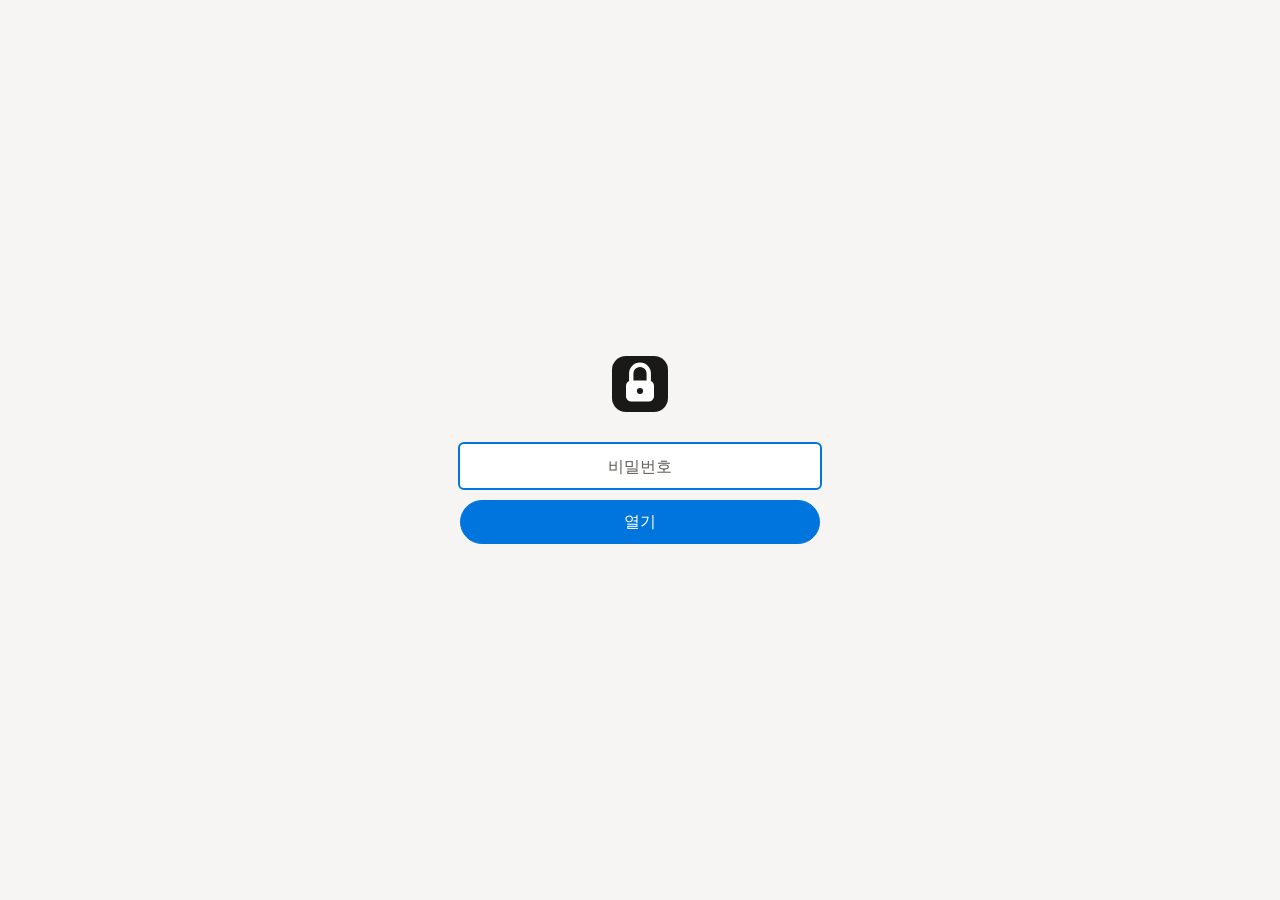
<file: index.html>
<!doctype html><html lang="ko"><head><meta charset="utf-8"><meta name="viewport" content="width=device-width,initial-scale=1"><meta name="referrer" content="same-origin"><title>M</title><link rel="icon" type="image/svg+xml" href="favicon.svg"><style>
*{box-sizing:border-box}[hidden]{display:none!important}body{margin:0;background:#f6f5f4;color:rgba(0,0,0,.95);font:16px/1.5 'Inter','NotionInter',-apple-system,BlinkMacSystemFont,system-ui,'Apple SD Gothic Neo','Pretendard','Noto Sans KR','Segoe UI',Helvetica,Arial,sans-serif;font-feature-settings:'lnum','locl';word-break:keep-all;-webkit-font-smoothing:antialiased}#lockPanel{min-height:100dvh;display:flex;align-items:center;justify-content:center;padding:80px 24px 48px;text-align:center}.lock{width:min(100%,360px)}.mark{display:block;width:56px;height:56px;margin:0 auto 32px}h2{font-family:'Inter','NotionInter',-apple-system,BlinkMacSystemFont,system-ui,'Apple SD Gothic Neo','Pretendard','Noto Sans KR','Segoe UI',Helvetica,Arial,sans-serif;font-weight:600}h2{font-size:22px;line-height:1.27;letter-spacing:-.25px;margin:0 0 8px}p{margin:0;color:#615d59}.sr{position:absolute;width:1px;height:1px;overflow:hidden;clip-path:inset(50%);white-space:nowrap}label{display:block;font-size:14px;color:#615d59;margin-top:24px;text-align:left}input{display:block;width:100%;height:44px;padding:0 12px;margin:8px 0 16px;font:inherit;color:inherit;border:1px solid #dddddd;border-radius:4px;background:#fff}#password{margin:0 0 12px;text-align:center}#password::placeholder{color:#615d59}input:focus{outline:2px solid #0075de;outline-offset:0;border-color:transparent}button{min-height:44px;padding:0 20px;font:inherit;font-weight:500;border:1px solid #dddddd;background:#fff;color:rgba(0,0,0,.95);border-radius:8px;cursor:pointer;transition:background-color .15s ease,transform .1s ease}button:hover{background:#fbfaf9}button:active:not(:disabled){transform:scale(.95)}button:focus-visible{outline:2px solid #0075de;outline-offset:2px}button.primary{background:#0075de;border-color:#0075de;color:#fff;border-radius:999px}button.primary:hover{background:#005bab;border-color:#005bab}button:disabled{opacity:.45;cursor:wait}.wide{width:100%}.small{font-size:14px}.row{display:flex;justify-content:flex-end;gap:8px}#viewer{display:block;border:0;width:100%;height:100dvh;min-height:0}dialog{width:min(92vw,480px);padding:24px;border:0;border-radius:16px;box-shadow:0 0 0 1px rgba(0,0,0,.04),0 3px 6px rgba(0,0,0,.02),0 9px 24px rgba(0,0,0,.04),0 23px 52px rgba(0,0,0,.05)}dialog::backdrop{background:rgba(15,15,15,.3)}#unlockStatus{min-height:20px;color:#c4321f;margin-top:12px;font-size:14px}@media(max-width:419px){#lockPanel{padding:48px 20px 32px}}@media(max-width:640px){#viewer{height:100svh}}
</style></head><body><section id="lockPanel"><div class="lock"><svg class="mark" viewBox="0 0 64 64" aria-hidden="true"><rect width="64" height="64" rx="16" fill="#191918"/><path d="M22 28v-8a10 10 0 0 1 20 0v8" fill="none" stroke="#fff" stroke-width="5" stroke-linecap="round"/><rect x="16" y="28" width="32" height="24" rx="6" fill="#fff"/><circle cx="32" cy="40" r="3.5" fill="#191918"/></svg><form id="unlockForm" aria-label="개인정보 잠금 해제"><label for="password" class="sr">비밀번호</label><input id="password" type="password" placeholder="비밀번호" autocomplete="current-password" autofocus required><button id="unlock" class="primary wide">열기</button><div id="unlockStatus" role="status" aria-live="polite"></div></form></div></section><section id="workspace" hidden><iframe id="viewer" title="개인정보 관리 화면"></iframe></section><dialog id="githubAuth"><form method="dialog"><h2>GitHub 저장 연결</h2><p class="small">저장할 때 <b id="repoName"></b> 저장소의 Contents 읽기·쓰기 권한이 있는 토큰이 필요합니다. 입력한 토큰은 비밀번호로 암호화해 파일에 보관합니다. 비밀번호를 아는 사람은 저장소를 수정할 수 있습니다.</p><label for="githubToken">GitHub 토큰</label><input id="githubToken" type="password" autocomplete="off"><div class="row"><button value="cancel">취소</button><button value="connect" class="primary">연결</button></div></form></dialog><script>function bytes64(bytes){let s='';for(let i=0;i<bytes.length;i+=32768)s+=String.fromCharCode(...bytes.subarray(i,i+32768));return btoa(s)}
function unbase64(s){return Uint8Array.from(atob(s),c=>c.charCodeAt(0))}
async function passwordKey(password,salt,iterations=600000){const material=await crypto.subtle.importKey('raw',new TextEncoder().encode(password),'PBKDF2',false,['deriveKey']);return crypto.subtle.deriveKey({name:'PBKDF2',hash:'SHA-256',salt:unbase64(salt),iterations},material,{name:'AES-GCM',length:256},false,['encrypt','decrypt'])}
async function encryptHTML(html,key,salt){const iv=crypto.getRandomValues(new Uint8Array(12));const data=await crypto.subtle.encrypt({name:'AES-GCM',iv},key,new TextEncoder().encode(html));return {version:1,kdf:'PBKDF2-SHA256',iterations:600000,salt,iv:bytes64(iv),data:bytes64(new Uint8Array(data))}}
async function encryptToken(token,key){const iv=crypto.getRandomValues(new Uint8Array(12));const data=await crypto.subtle.encrypt({name:'AES-GCM',iv},key,new TextEncoder().encode(token));return {iv:bytes64(iv),data:bytes64(new Uint8Array(data))}}
async function decryptToken(value,key){const data=await crypto.subtle.decrypt({name:'AES-GCM',iv:unbase64(value.iv)},key,unbase64(value.data));return new TextDecoder().decode(data)}
async function decryptHTML(payload,key){if(payload.version!==1||payload.kdf!=='PBKDF2-SHA256'||payload.iterations!==600000)throw Error('지원하지 않는 파일 형식입니다.');const data=await crypto.subtle.decrypt({name:'AES-GCM',iv:unbase64(payload.iv)},key,unbase64(payload.data));return new TextDecoder().decode(data)}

(()=>{
 const REPO='dbsdlgur/03_assets',BRANCH='master',DATA_PATH='data.enc.json',SRC_DIR='src/';
 const $=id=>document.getElementById(id),frame=$('viewer'),BASE='https://api.github.com/repos/'+REPO+'/contents/';
 let payload=null,key=null,token='',dirty=false,busy=false,revision=0,rendering=false,notice='',noticeError=false,overwrite=false;
 const CONFLICT='다른 곳에서 수정된 내용이 있습니다. 저장을 한 번 더 누르면 지금 화면 값으로 덮어씁니다.';
 $('repoName').textContent=REPO;
 const doc=()=>frame.contentDocument;
 function show(text,error=false){notice=text;noticeError=error;const el=doc()?.getElementById('saveStatus');if(el){const result=error?'error':text.startsWith('저장 완료')?'success':'';el.dataset.result=result;el.textContent=result==='error'?'실패':result==='success'?'성공':'';el.title=text;el.setAttribute('aria-label',result==='error'?'저장 실패: '+text:result==='success'?text:'');el.hidden=!result}}
 function changed(){if(rendering)return;dirty=true;revision++;if(!busy)show('')}
 function inner(){const api=frame.contentWindow?.vaultApi;if(!api)throw Error('화면을 불러오는 중입니다. 잠시 후 다시 시도하세요.');return api}
 function saveBusy(value){const button=doc()?.getElementById('saveBtn');if(button){button.disabled=value;button.textContent=value?'저장 중…':'저장'}}
 function bindViewer(){doc().getElementById('saveBtn')?.addEventListener('click',()=>save());saveBusy(busy);show(notice,noticeError)}
 function view(html,state){frame.onload=()=>{rendering=true;try{inner().load(state)}finally{rendering=false}dirty=false;revision++;bindViewer()};frame.srcdoc=html;$('lockPanel').hidden=true;$('workspace').hidden=false}
 function askToken(){const dialog=$('githubAuth');$('githubToken').value='';dialog.showModal();return new Promise(resolve=>dialog.addEventListener('close',()=>{const value=$('githubToken').value.trim();$('githubToken').value='';resolve(dialog.returnValue==='connect'&&value?value:'')},{once:true}))}
 async function credentials(){if(token)return;const value=await askToken();if(!value)throw Error('GitHub 연결을 취소했습니다.');token=value}
 async function request(path,options={}){const r=await fetch(BASE+path+(options.method?'':'?ref='+BRANCH+'&t='+Date.now()),{...options,headers:{Accept:'application/vnd.github+json','X-GitHub-Api-Version':'2022-11-28',...(token?{Authorization:'Bearer '+token}:{}),...options.headers},cache:'no-store',credentials:'omit'});if(!r.ok){if(r.status===401){token='';throw Error('GitHub 토큰을 다시 입력해 주세요.')}if(r.status===409||r.status===422){overwrite=true;throw Error(CONFLICT)}throw Error(r.status===403?'저장소의 Contents 쓰기 권한과 GitHub 요청 한도를 확인하세요.':'GitHub 요청 실패 ('+r.status+')')}return r}
 async function latestData(){const meta=await(await request(DATA_PATH)).json();if(meta.encoding!=='base64'||!meta.content)throw Error('데이터 파일을 읽지 못했습니다.');return {sha:meta.sha,payload:JSON.parse(new TextDecoder().decode(unbase64(meta.content.replace(/\s/g,''))))}}
 async function readSource(name){return(await request(SRC_DIR+name,{headers:{Accept:'application/vnd.github.raw+json'}})).text()}
 // 화면은 src/template.html에 link·script로 연결된 css·js를 그 자리에 끼워 한 HTML로 만든다. Pages가 아니라 API로 읽어 push 즉시 반영된다. template.html은 데이터와 동시에, css·js는 토큰을 푼 뒤 받는다.
 async function readTemplate(page){const names=[...new Set([...page.matchAll(/(?:href|src)="([\w.-]+\.(?:css|js))"/g)].map(m=>m[1]))],files=Object.fromEntries(await Promise.all(names.map(async n=>[n,await readSource(n)])));return page.replace(/<link rel="stylesheet" href="([\w.-]+\.css)">/g,(_,n)=>'<style>'+files[n]+'</style>').replace(/<script((?: [\w-]+="[^"]*")*) src="([\w.-]+\.js)"><\/script>/g,(_,attrs,n)=>'<script'+attrs+'>'+files[n]+'<\/script>')}
 function parseState(text){const state=JSON.parse(text);if(!state||state.schema!==1)throw Error('지원하지 않는 데이터 형식입니다.');return state}
 async function run(fn){if(busy)return;busy=true;saveBusy(true);try{await fn()}catch(e){show(e.message,true)}finally{busy=false;saveBusy(false)}}
 async function save(){return run(async()=>{if(!key)throw Error('비밀번호로 잠금을 먼저 해제하세요.');await credentials();show('GitHub 최신 데이터 확인 중…');const current=await latestData();if(!overwrite&&JSON.stringify(current.payload)!==JSON.stringify(payload)){overwrite=true;throw Error(CONFLICT)}const snapshot={...inner().serialize(),schema:1,updatedAt:new Date().toISOString()},atRevision=revision;show('변경값을 암호화해 저장 중…');const next=await encryptHTML(JSON.stringify(snapshot),key,payload.salt);next.githubToken=await encryptToken(token,key);await(await request(DATA_PATH,{method:'PUT',headers:{'Content-Type':'application/json'},body:JSON.stringify({message:'Update encrypted vault data',branch:BRANCH,sha:current.sha,content:bytes64(new TextEncoder().encode(JSON.stringify(next)))})})).json();payload=next;overwrite=false;dirty=revision!==atRevision;frame.contentWindow?.vaultApi?.saved?.(snapshot.updatedAt);show(dirty?'저장 완료 · 저장 중 입력한 값은 한 번 더 저장하세요.':'저장 완료 · 다른 기기에서도 최신 값으로 열립니다.')})}
 $('unlockForm').onsubmit=async e=>{e.preventDefault();const button=$('unlock');button.disabled=true;$('unlockStatus').textContent='최신 데이터를 불러오고 있습니다…';try{const pageRequest=readSource('template.html');pageRequest.catch(()=>{});const current=await latestData();const candidate=await passwordKey($('password').value,current.payload.salt,current.payload.iterations);const state=parseState(await decryptHTML(current.payload,candidate));const savedToken=current.payload.githubToken?await decryptToken(current.payload.githubToken,candidate):'';token=savedToken;$('unlockStatus').textContent='화면을 불러오고 있습니다…';const page=await pageRequest,html=await readTemplate(page).catch(e=>{if(!savedToken||token)throw e;return readTemplate(page)});payload=current.payload;key=candidate;$('password').value='';view(html,state);show('')}catch(error){key=null;$('password').value='';$('unlockStatus').textContent=error.name==='OperationError'?'비밀번호가 맞지 않거나 파일이 손상되었습니다.':(error.message||'데이터를 불러오지 못했습니다.')}finally{button.disabled=false}};
 window.vaultHost={save,changed};window.addEventListener('beforeunload',e=>{if(dirty){e.preventDefault();e.returnValue=''}});
})();
</script></body></html>
</file>
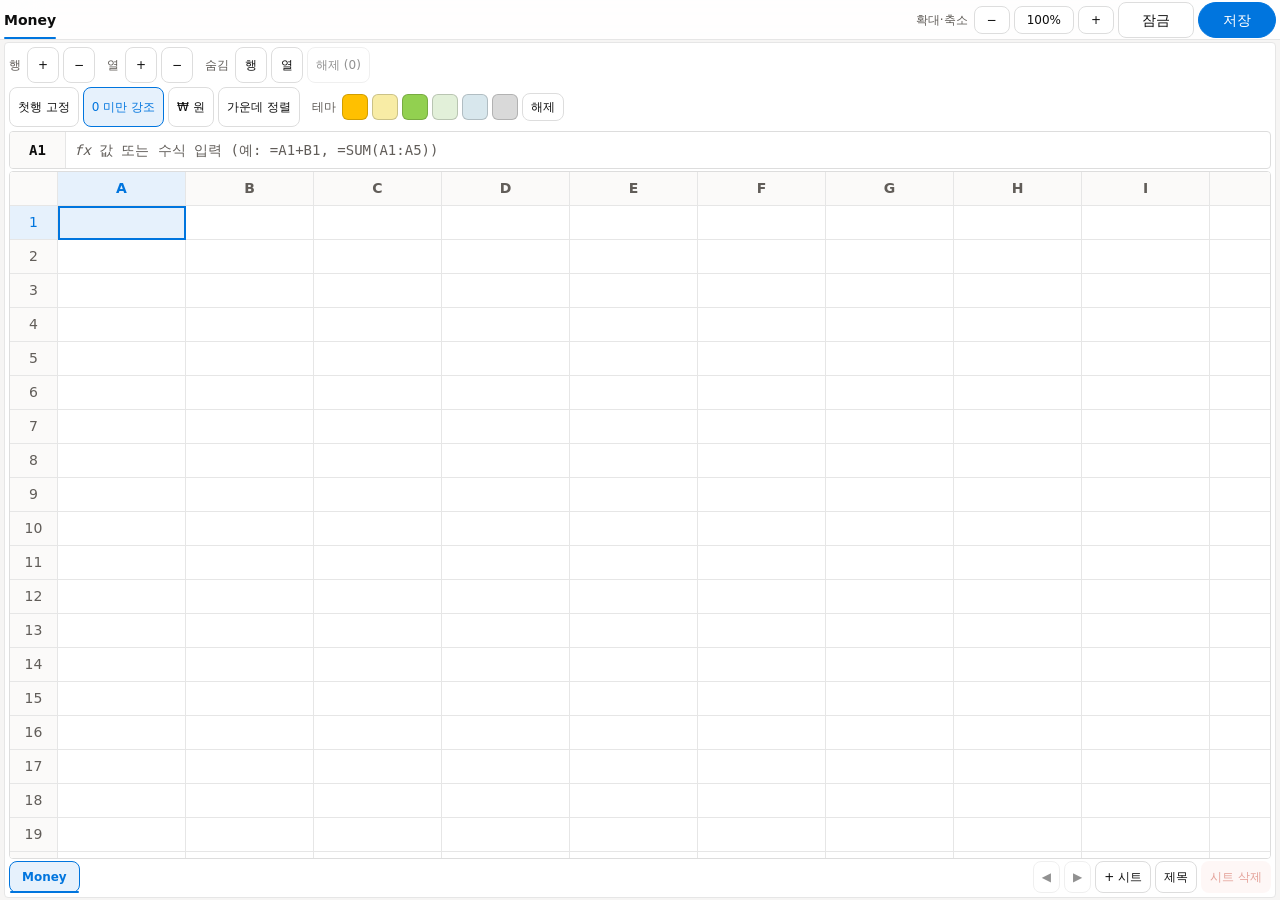
<file: src/template.html>
<!doctype html>
<html lang="ko">
<head>
<meta charset="utf-8">
<meta name="viewport" content="width=device-width,initial-scale=1">
<meta name="format-detection" content="telephone=no,email=no,address=no,date=no">
<title>M</title>
<link rel="stylesheet" href="template.css">
</head>
<body>
<main class="sheet-main">
 <header class="app-header">
  <div class="top">
   <div class="tab-bar">
    <div role="tablist" aria-label="메뉴">
     <button role="tab" id="tab-money" aria-controls="panel-money" aria-selected="true" data-tab="money" aria-label="Money"><span class="money-title-full">Money</span><span class="money-title-initial" aria-hidden="true">M</span></button>
    </div>
   </div>
   <div class="save-meta">
    <time id="updatedAt"></time>
    <span id="saveStatus" role="status" aria-live="polite" hidden></span>
   </div>
   <div class="actions">
    <div class="sheet-view-bar" role="toolbar" aria-label="시트 확대 및 축소">
     <span class="sheet-action-label">확대·축소</span>
     <button id="zoomOutBtn" type="button" aria-label="시트 축소" title="시트 축소">−</button>
     <button id="zoomResetBtn" type="button" aria-label="시트 배율 100%로 초기화" title="100%로 초기화">100%</button>
     <button id="zoomInBtn" type="button" aria-label="시트 확대" title="시트 확대">+</button>
    </div>
    <button id="editLockBtn" type="button" aria-pressed="false" aria-controls="sheetToolbar sheetTabActions" title="편집 잠금">잠금</button>
    <button id="saveBtn" type="button" class="primary">저장</button>
   </div>
  </div>
 </header>
 <section role="tabpanel" id="panel-money" aria-labelledby="tab-money" class="money-panel">
  <div id="sheetToolbar" class="sheet-toolbar">
   <div class="sheet-actions" role="toolbar" aria-label="행·열 편집">
    <div class="sheet-action-group" role="group" aria-label="행 편집">
     <span class="sheet-action-label">행</span>
     <button id="addRowBtn" type="button" aria-label="행 추가" title="행 추가">+</button>
     <button id="delRowBtn" type="button" aria-label="행 삭제" title="행 삭제">−</button>
    </div>
    <div class="sheet-action-group" role="group" aria-label="열 편집">
     <span class="sheet-action-label">열</span>
     <button id="addColBtn" type="button" aria-label="열 추가" title="열 추가">+</button>
     <button id="delColBtn" type="button" aria-label="열 삭제" title="열 삭제">−</button>
    </div>
    <div class="sheet-action-group" role="group" aria-label="행·열 숨김">
     <span class="sheet-action-label">숨김</span>
     <button id="hideRowBtn" type="button" aria-label="행 숨김">행</button>
     <button id="hideColBtn" type="button" aria-label="열 숨김">열</button>
     <button id="unhideAllBtn" type="button" aria-label="숨김 해제" disabled>해제 (0)</button>
    </div>
   </div>
   <div class="sheet-options" role="toolbar" aria-label="보기 설정 및 셀 테마">
    <button id="freezeRowBtn" type="button" aria-pressed="false">첫행 고정</button>
    <button id="negThemeBtn" type="button" aria-pressed="true">0 미만 강조</button>
    <button id="wonBtn" type="button" aria-pressed="false" title="선택한 셀을 원(₩) 단위로 표시">₩ 원</button>
    <button id="centerAlignBtn" type="button" aria-pressed="false" title="선택한 셀 가운데 정렬">가운데 정렬</button>
    <div class="theme-bar" role="toolbar" aria-label="셀 테마 적용">
     <span class="theme-label">테마</span>
     <button type="button" class="theme-swatch theme-amber" data-theme="amber" title="노랑 테마" aria-label="노랑 테마"></button>
     <button type="button" class="theme-swatch theme-lightyellow" data-theme="lightyellow" title="옅은 노랑 테마 (#F8ECA5)" aria-label="옅은 노랑 테마"></button>
     <button type="button" class="theme-swatch theme-green" data-theme="green" title="초록 테마" aria-label="초록 테마"></button>
     <button type="button" class="theme-swatch theme-lightgreen" data-theme="lightgreen" title="옅은 연두색 테마" aria-label="옅은 연두색 테마"></button>
     <button type="button" class="theme-swatch theme-sky" data-theme="sky" title="옅은 하늘색 테마 (#D8E7ED)" aria-label="옅은 하늘색 테마"></button>
     <button type="button" class="theme-swatch theme-gray" data-theme="gray" title="회색 테마" aria-label="회색 테마"></button>
     <button type="button" id="clearThemeBtn" class="theme-clear" title="테마 지우기">해제</button>
    </div>
   </div>
   <div class="formula-bar">
    <span id="cellRef" class="cell-ref" aria-label="선택된 셀">A1</span>
    <span class="fx-label" aria-hidden="true">fx</span>
    <div class="formula-input-wrap"><input id="formulaInput" type="text" autocomplete="off" spellcheck="false" aria-label="셀 수식 또는 값" placeholder="값 또는 수식 입력 (예: =A1+B1, =SUM(A1:A5))"></div>
   </div>
  </div>
  <div id="sheetWrap" class="sheet-wrap" tabindex="0" aria-label="Money 스프레드시트"></div>
  <div class="sheet-tabs-bar">
   <div id="sheetTabs" class="sheet-tabs" role="tablist" aria-label="시트 목록"></div>
   <div id="sheetTabActions" class="sheet-tab-actions">
    <button id="moveSheetLeftBtn" type="button" title="현재 시트 왼쪽으로 이동" aria-label="시트 왼쪽으로 이동">◀</button>
    <button id="moveSheetRightBtn" type="button" title="현재 시트 오른쪽으로 이동" aria-label="시트 오른쪽으로 이동">▶</button>
    <button id="addSheetBtn" type="button" title="새 시트 추가" aria-label="+ 시트"><span class="sheet-action-full">+ 시트</span><span class="sheet-action-compact" aria-hidden="true">+</span></button>
    <button id="renameSheetBtn" type="button" title="현재 시트 제목 변경" aria-label="시트 제목 변경"><span class="sheet-action-full">제목</span><span class="sheet-action-compact" aria-hidden="true">제목</span></button>
    <button id="delSheetBtn" type="button" class="danger" title="현재 시트 삭제" aria-label="시트 삭제"><span class="sheet-action-full">시트 삭제</span><span class="sheet-action-compact" aria-hidden="true">삭제</span></button>
   </div>
  </div>
 </section>
</main>
<script id="vault-pure" src="pure.js"></script>
<script src="app.js"></script>
</body>
</html>
</file>
<file: src/template.css>
*{box-sizing:border-box}
[hidden]{display:none!important}

/* ── 디자인 토큰 ─────────────────────────────────────────
   기준 문서: notion/DESIGN.md(Notion 분석)와 그 끝의 "개인정보 금고 적용" 절.
   - 바탕은 따뜻한 종이색(--bg #f6f5f4), 카드·입력칸은 흰색. 구분은 hairline으로.
   - 구조 강조색은 Notion Blue 하나(--brand). 주 동작·선택·포커스에만 쓰고 바탕에 깔지 않는다.
   - 스티커 색(--sticker-*)은 장식 전용: 분류 점과 사이즈 그림에만. 버튼·바탕·테두리에는 쓰지 않는다.
   - 모서리: 입력칸·목록 행·값 칸 4 · 버튼 8 · 카드 12 · 대화상자 16 · 주 버튼(저장·열기) pill.
   - 그림자: 카드에는 없음. 떠 있는 대화상자만 --shadow-2.
   - 굵기 400/500/600: 본문 400 · 버튼·행 머리 500 · 제목·선택 600.
   - 간격은 4px 단위. 작은 글자에는 음수 자간을 쓰지 않는다.
   - 시그니처: 복사할 값(ID·PW)은 고정폭 글꼴 + 값 칸.
   PC(기본)와 모바일(≤640px)은 같은 토큰 이름에 다른 값을 넣어 이원화한다.
   작은 휴대폰(≤400px)은 파일 끝에서 모바일 규칙 위에 폭을 되찾는 조정만 더한다. */
:root{
 /* 색: 따뜻한 중립 단계 + 강조 하나 + 의미색 */
 --bg:#f6f5f4;--surface:#fff;--surface-2:#fbfaf9;--sunken:#efeeec;
 --ink:rgba(0,0,0,.95);--ink-2:#31302e;--muted:#615d59;
 --line:#e6e6e6;--line-2:#dddddd;--line-soft:#efefef;
 --brand:#0075de;--brand-hover:#005bab;--brand-ink:#fff;--brand-soft:#e6f1fc;
 --focus-ring:#0075de;
 --danger:#c4321f;--danger-soft:#fdeeec;--success:#1a7f37;
 /* 스티커(장식 전용) */
 --sticker-sky:#62aef0;--sticker-purple:#d6b6f6;--sticker-pink:#ff64c8;--sticker-orange:#dd5b00;--sticker-teal:#2a9d99;--sticker-green:#1aae39;--sticker-brown:#523410;
 --frost:rgba(255,255,255,.9);
 --shadow-2:0 0 0 1px rgba(0,0,0,.04),0 3px 6px rgba(0,0,0,.02),0 9px 24px rgba(0,0,0,.04),0 23px 52px rgba(0,0,0,.05);
 --font:'Inter','NotionInter',-apple-system,BlinkMacSystemFont,system-ui,'Apple SD Gothic Neo','Pretendard','Noto Sans KR','Segoe UI',Helvetica,Arial,sans-serif;
 --font-display:var(--font);
 --font-mono:ui-monospace,'SF Mono',SFMono-Regular,Menlo,Consolas,monospace;
 --track-tight:-.011em;
 --chevron:url("data:image/svg+xml,%3Csvg xmlns='http://www.w3.org/2000/svg' viewBox='0 0 24 24' fill='none' stroke='%23615d59' stroke-width='1.5' stroke-linecap='round' stroke-linejoin='round'%3E%3Cpath d='m6 9 6 6 6-6'/%3E%3C/svg%3E");

 /* 글자 크기: xs 라벨/보조(eyebrow) · sm 버튼/캡션 · md 본문(body-sm) · lg 카드 제목(heading-3) */
 --fs-xs:12px;--fs-sm:14px;--fs-md:15px;--fs-lg:22px;
 --lh:1.5;

 /* 간격(4px 단위) */
 --sp-1:4px;--sp-2:8px;--sp-3:12px;--sp-4:16px;--sp-5:20px;--sp-6:24px;--sp-8:32px;

 /* 컨트롤 높이: 주 컨트롤(탭·검색) · 버튼 · 입력칸 · 칸 안 작은 버튼 */
 --h-control:44px;--h-button:36px;--h-input:40px;--h-mini:28px;

 /* 모서리 */
 --r-card:12px;--r-dialog:16px;--r-ctl:8px;--r-input:4px;--r-row:4px;--r-pill:999px;

 /* 레이아웃 */
 --page-w:1440px;--page-pad:var(--sp-6);--card-pad:var(--sp-5);--card-gap:var(--sp-4);
 --cell-pad:var(--sp-1);--label-w:5em;
 --gap-tight:var(--sp-2);--row-pad:var(--sp-2) var(--sp-3);--ctl-pad-x:var(--sp-2);
}

@media (max-width:640px){
 :root{
  --fs-xs:12px;--fs-sm:13px;--fs-md:15px;--fs-lg:20px;
  --lh:1.4;
  --h-control:40px;--h-button:40px;--h-input:40px;--h-mini:28px;
  --page-pad:var(--sp-3);--card-pad:var(--sp-3);--card-gap:var(--sp-3);
  --cell-pad:0px;
 }
}

/* ── 기본 ── */
html{-webkit-text-size-adjust:100%}
body{margin:0;background:var(--bg);color:var(--ink);font:var(--fs-md)/var(--lh) var(--font);font-feature-settings:'lnum','locl';-webkit-font-smoothing:antialiased}
h1,h2,h3{font-family:var(--font-display);font-weight:600;letter-spacing:var(--track-tight)}
button,input,select,textarea{font:inherit;color:inherit;letter-spacing:inherit}
::selection{background:var(--brand-soft)}
::placeholder{color:var(--muted);opacity:1}
/* iOS가 이메일·전화번호를 자동으로 링크로 바꾸지 않게 한다(template.html의 format-detection).
   그래도 생긴 링크는 글자처럼 보이고 누르면 행 펼침으로 넘어간다. */
a[x-apple-data-detectors],a[href^="mailto:"],a[href^="tel:"]{color:inherit!important;text-decoration:none!important;font:inherit!important;pointer-events:none}
main{max-width:var(--page-w);margin:0 auto;padding:0 var(--page-pad) 64px}
/* iOS는 16px 미만 입력칸에 포커스하면 화면을 확대한다 */
@media (max-width:640px){input,select,textarea{font-size:16px!important}}

/* ── 버튼 ──
   보조(utility): 흰 바탕 · 잉크 글자 · 8px · hairline · 500. 주: 파란 pill 하나. 위험: 붉은 글자. 누르면 scale(.95). */
button{min-height:var(--h-button);padding:0 var(--sp-4);border:1px solid var(--line-2);background:var(--surface);color:var(--ink);border-radius:var(--r-ctl);cursor:pointer;white-space:nowrap;font-size:var(--fs-sm);font-weight:500;transition:background-color .15s ease,border-color .15s ease,color .15s ease,transform .1s ease}
button:hover{background:var(--surface-2);border-color:#cfcfcf}
button:active:not(:disabled){transform:scale(.95)}
button:focus-visible,input:focus-visible,select:focus-visible,textarea:focus-visible,summary:focus-visible{outline:2px solid var(--focus-ring);outline-offset:2px}
button.primary{background:var(--brand);border-color:var(--brand);color:var(--brand-ink);border-radius:var(--r-pill)}
button.primary:hover{background:var(--brand-hover);border-color:var(--brand-hover)}
button.danger{border-color:transparent;background:var(--danger-soft);color:var(--danger)}
button.danger:hover{border-color:var(--danger)}
button:disabled{opacity:.45;cursor:wait}

/* ── 추가 대화상자: 목록의 필터와 위치를 유지한다 ── */
body:has(.password-add-dialog[open]){overflow:hidden}
.password-add-dialog{width:min(680px,calc(100% - 32px));max-height:calc(100dvh - 32px);margin:auto;padding:var(--sp-6);border:0;border-radius:var(--r-dialog);background:var(--surface);color:var(--ink);box-shadow:var(--shadow-2);overflow:auto;overscroll-behavior:contain}
.password-add-dialog::backdrop{background:rgba(15,15,15,.3)}
.password-add-dialog h2{margin:0 0 var(--sp-1);font-size:var(--fs-lg);line-height:1.19}
.password-add-dialog p,.password-add-status{margin:0 0 var(--sp-3);font-size:var(--fs-sm);color:var(--muted)}
.password-add-fields{display:grid;grid-template-columns:repeat(2,minmax(0,1fr));gap:var(--sp-4) var(--sp-3);margin-top:var(--sp-5)}
.password-add-fields .add-field-wide{grid-column:1/-1}
.password-add-dialog .password-add-fields input,.password-add-dialog .password-add-fields textarea{border-color:var(--line-2);background:var(--surface);min-height:var(--h-control)}
.password-add-actions{display:flex;justify-content:flex-end;gap:var(--sp-2);position:sticky;bottom:calc(-1 * var(--sp-6));margin-top:var(--sp-6);padding:var(--sp-3) 0 var(--sp-6);background:var(--surface)}
.password-add-actions button{min-height:var(--h-control);padding:0 var(--sp-5)}
@media(max-width:640px){
 .password-add-dialog{padding:var(--sp-4)}
 .password-add-fields{grid-template-columns:minmax(0,1fr);gap:var(--sp-3)}
 .password-add-actions{bottom:calc(-1 * var(--sp-4));padding-bottom:var(--sp-4)}
}

/* ── 머리: 상단 바(본인/가족/기타 · 저장) + 메뉴 탭. 흰 nav-bar(살짝 비침)로 고정 ── */
html{scroll-padding-top:var(--sticky-stack-height,0px)}
/* 흰 바는 화면 양끝까지(border-image outset은 가로 스크롤을 만들지 않는다), 안의 내용은 카드 가장자리에 맞춘다.
   아래 hairline도 같은 띠에 그려 화면 끝까지 이어진다. */
.app-header{position:sticky;top:0;z-index:30;display:flow-root;margin:0 0 var(--sp-4);padding:0;border-image:linear-gradient(to bottom,var(--frost) calc(100% - 1px),var(--line) 0) fill 0 / 0 / 0 100vw;-webkit-backdrop-filter:saturate(180%) blur(20px);backdrop-filter:saturate(180%) blur(20px)}
.top{display:grid;grid-template-columns:auto minmax(0,1fr) auto;align-items:center;gap:var(--sp-4);padding:var(--sp-3) 0 var(--sp-2)}
.top .segmented{grid-column:1;grid-row:1}
.save-meta{grid-column:2;grid-row:1;display:flex;align-items:center;flex-wrap:wrap;gap:var(--sp-2);min-width:0}
#updatedAt{color:var(--muted);font-size:var(--fs-xs);overflow-wrap:anywhere;font-variant-numeric:tabular-nums}
#updatedAt:empty{display:none}
.actions{grid-column:3;grid-row:1;display:flex;gap:var(--sp-2)}
.top button{min-height:var(--h-button);font-size:var(--fs-sm)}
#saveBtn{padding:0 var(--sp-6)}
#saveStatus{font-size:var(--fs-xs);font-weight:600;white-space:nowrap}
#saveStatus[data-result=success]{color:var(--success)}
#saveStatus[data-result=error]{color:var(--danger)}

/* 본인/가족/기타: 세그먼트(상위 범위) */
.segmented{display:inline-flex;gap:2px;padding:2px;background:var(--sunken);border-radius:var(--r-ctl)}
.segmented button{min-height:32px;min-width:5.5em;padding:0 var(--sp-4);border:1px solid transparent;border-radius:6px;background:none;color:var(--ink-2);font-size:var(--fs-sm);font-weight:400}
.segmented button:hover{border-color:transparent;background:none;color:var(--ink)}
.segmented button[aria-pressed=true]{background:var(--surface);border-color:var(--line);color:var(--ink);font-weight:600}
.segmented .count{margin-left:var(--sp-1);color:var(--muted);font-size:var(--fs-xs);font-weight:400;font-variant-numeric:tabular-nums}

/* 비밀번호/일기/이력/사이즈: 글자 탭(하위 메뉴). 선택은 잉크색 600 + 2px 파란 밑줄 */
.tab-bar{display:flex;align-items:flex-end;gap:var(--sp-2)}
[role=tablist]{display:flex;gap:var(--sp-6);margin:0}
[role=tab]{position:relative;min-height:var(--h-control);padding:0;border:0;border-radius:0;background:none;color:var(--muted);font-size:var(--fs-md);font-weight:400}
[role=tab]::after{content:'';position:absolute;left:0;right:0;bottom:-1px;height:2px;border-radius:2px;background:transparent;transition:background-color .15s ease}
[role=tab]:hover{background:none;color:var(--ink)}
[role=tab]:active:not(:disabled){transform:none}
[role=tab][aria-selected=true]{color:var(--ink);font-weight:600}
[role=tab][aria-selected=true]::after{background:var(--brand)}
[role=tab]:focus-visible{outline-offset:-2px;border-radius:var(--r-ctl)}

/* ── 카드 ── */
.section{position:relative;background:var(--surface);border:1px solid var(--line);border-radius:var(--r-card);padding:var(--card-pad);margin-bottom:var(--card-gap)}
.section-head{display:flex;align-items:center;justify-content:flex-end;gap:var(--sp-2);margin-bottom:var(--sp-3)}
.section-head h2{font-size:var(--fs-lg);line-height:1.19;margin:0;margin-right:auto;flex-shrink:0}
.section-head .category-filter{margin-right:auto}
.category-filter{min-width:0;max-width:14em;flex:0 1 14em;min-height:var(--h-button);padding:0 32px 0 var(--sp-4);border:1px solid var(--line-2);border-radius:var(--r-ctl);background:var(--surface) var(--chevron) right 12px center/16px no-repeat;-webkit-appearance:none;appearance:none;color:var(--ink);font-size:var(--fs-sm);cursor:pointer}
.category-filter:hover{border-color:var(--muted)}

/* ── 검색: 입력칸 문법(4px), 44px ── */
.list-search{display:block;width:100%;min-height:var(--h-control);margin-bottom:var(--sp-3);padding:0 var(--sp-4) 0 40px;border:1px solid var(--line-2);border-radius:var(--r-input);background:var(--surface) url("data:image/svg+xml,%3Csvg xmlns='http://www.w3.org/2000/svg' viewBox='0 0 24 24' fill='none' stroke='%23615d59' stroke-width='1.5' stroke-linecap='round'%3E%3Ccircle cx='11' cy='11' r='7'/%3E%3Cpath d='m20 20-3.5-3.5'/%3E%3C/svg%3E") 12px center/18px no-repeat;font-size:var(--fs-md)}
.list-search:hover{border-color:var(--muted)}
.list-search:focus{outline:2px solid var(--focus-ring);outline-offset:0;border-color:transparent}

/* 검색·필터 줄 고정: 검색은 머리 바로 아래, 필터 줄은 그 아래.
   필터 줄 뒤판(::before)이 위로 검색 칸과 카드 안쪽 여백까지 덮어 그 사이로 목록이 비치지 않게 한다. */
.list-search{position:sticky;top:calc(var(--sticky-header-height,0px) + var(--card-pad));z-index:22}
.section-head{position:sticky;top:calc(var(--sticky-header-height,0px) + var(--card-pad) + var(--sticky-search-height,0px));z-index:21}
.section-head::before{content:'';position:absolute;z-index:-1;left:calc(-1 * var(--card-pad));right:calc(-1 * var(--card-pad));top:calc(-1 * (var(--card-pad) + var(--sticky-search-height,0px)));bottom:calc(-1 * var(--sticky-head-gap,var(--sp-3)));background:var(--surface);border-radius:calc(var(--r-card) - 1px) calc(var(--r-card) - 1px) 0 0;border-bottom:1px solid var(--line)}
/* ── 표(가계·가족 등 표 형태 목록) ── */
.table-wrap{overflow-x:auto;margin:0 calc(-1 * var(--card-pad));padding:0 var(--card-pad);-webkit-overflow-scrolling:touch}
table{width:100%;border-collapse:separate;border-spacing:0}
th{font-size:var(--fs-xs);font-weight:400;color:var(--muted);text-align:left;padding:0 var(--sp-2) var(--sp-2);border-bottom:1px solid var(--line);white-space:nowrap}
td{padding:var(--cell-pad);border-bottom:1px solid var(--line-soft);vertical-align:middle;transition:background-color .15s ease}
tbody tr:last-child td{border-bottom:0}
@media(hover:hover) and (pointer:fine){
 .table-wrap tbody tr:hover td{background:var(--surface-2)}
}
td input,td select,td textarea{width:100%;min-width:6em;min-height:var(--h-input);padding:0 var(--sp-2);border:1px solid transparent;border-radius:var(--r-input);background:transparent;font-size:var(--fs-md);text-overflow:ellipsis;transition:border-color .15s ease,background-color .15s ease}
td select{-webkit-appearance:none;appearance:none;padding-right:28px;background:var(--chevron) right 8px center/16px no-repeat}
td textarea{display:block;padding:var(--sp-2);resize:vertical;overflow-wrap:anywhere;line-height:1.4}
td input:hover,td select:hover,td textarea:hover{border-color:var(--line-2);background-color:var(--surface)}
td input:focus,td select:focus,td textarea:focus{border-color:var(--brand);outline:1px solid var(--brand);outline-offset:0;background-color:var(--surface)}
td input.money{min-width:8.5em;text-align:right;font-variant-numeric:tabular-nums;white-space:nowrap}
td input[aria-invalid=true]{border-color:var(--danger);background-color:var(--danger-soft)}
td.row-actions{width:1%;white-space:nowrap;text-align:right}
td.row-actions button,.secret button,.copyable button,button.toggle{min-height:var(--h-mini);padding:0 var(--sp-3);border-radius:var(--r-ctl);font-size:var(--fs-xs)}
td.row-actions button{border-color:transparent;background:transparent;color:var(--muted)}
td.row-actions button:hover{background:var(--sunken);border-color:transparent;color:var(--ink)}
td.row-actions button.danger{background:var(--danger-soft);color:var(--danger)}
.empty{color:var(--muted);padding:var(--sp-8) var(--sp-4);display:flex;align-items:center;justify-content:center;gap:var(--sp-2);flex-wrap:wrap;border-radius:var(--r-card);background:var(--bg);font-size:var(--fs-sm)}

/* 행 머리: 각 행의 첫 칸은 500 잉크로만 강조한다(바탕색 없음) */
.section:not([data-table^=passwords]) tbody td:first-child input,.section:not([data-table^=passwords]) tbody td:first-child select{font-weight:500;color:var(--ink)}
.section:not([data-table^=passwords]) tbody td:first-child input::placeholder{font-weight:400}

/* ── 합계 · D-day ── */
.totals{display:flex;gap:var(--sp-5);flex-wrap:wrap;justify-content:flex-end;padding:var(--sp-3) 0 0;margin-top:var(--sp-1);border-top:1px solid var(--line);font-size:var(--fs-sm);color:var(--muted)}
.totals b{margin-left:var(--sp-1);color:var(--ink);font-weight:600;font-variant-numeric:tabular-nums}
td[data-field=dday]{white-space:nowrap;padding:var(--cell-pad) var(--sp-2);font-size:var(--fs-sm);font-weight:600;color:var(--ink);font-variant-numeric:tabular-nums}

/* ── 민감 값 · 복사 ── */
.secret,.copyable{display:flex;align-items:center;gap:var(--sp-1);min-width:14em}
.copyable{min-width:0}
.secret input,.copyable input,.copyable textarea{flex:1;min-width:0;font-variant-numeric:tabular-nums}
.secret button,.copyable button,button.toggle{border-color:transparent;background:var(--sunken);color:var(--ink-2)}
.secret button:hover,.copyable button:hover,button.toggle:hover{border-color:transparent;background:var(--line)}
.secret .copied,.copyable .copied{font-size:var(--fs-xs);font-weight:600;color:var(--brand);white-space:nowrap}
button.toggle[aria-pressed=true]{background:var(--ink);border-color:var(--ink);color:var(--surface)}
.field-hint{font-size:var(--fs-xs);color:var(--muted);overflow-wrap:anywhere}

/* ── PC 전용: 표는 카드 안에서 가로 스크롤. 더 볼 열이 있으면 끝이 옅게 어두워진다 ── */
@media (min-width:641px){
 .table-wrap{background:linear-gradient(to right,#fff 40%,rgba(255,255,255,0)) left center/48px 100% no-repeat local,linear-gradient(to left,#fff 40%,rgba(255,255,255,0)) right center/48px 100% no-repeat local,linear-gradient(to right,rgba(0,0,0,.06),transparent) left center/12px 100% no-repeat scroll,linear-gradient(to left,rgba(0,0,0,.06),transparent) right center/12px 100% no-repeat scroll}
 .section:not([data-table^=passwords]) tbody td:first-child{padding-left:0}
 [data-table=expenses] table{min-width:900px}
 [data-table=history] table,[data-table=family] table{min-width:760px}
}

/* ── 모바일 전용: 표를 라벨-값 카드로 ── */
@media (max-width:640px){
 .app-header{margin-bottom:var(--sp-3)}
 .top{grid-template-columns:minmax(0,1fr) auto;gap:var(--sp-2);padding:var(--sp-2) 0}
 .top .segmented{justify-self:start;min-width:0;display:flex}
 .segmented button{min-width:0;padding:0 var(--sp-3)}
 .actions{grid-column:2}
 .save-meta{grid-column:1/-1;grid-row:2}
 .save-meta:not(:has(#updatedAt:not(:empty),#saveStatus:not([hidden]))){display:none}
 [role=tablist]{flex:1;justify-content:space-between;gap:var(--sp-2)}
 [role=tab]{flex:1}
 .section-head{gap:var(--sp-2);margin-bottom:var(--sp-2)}
 [data-table^=passwords] .category-filter{flex:0 1 9em}
 .list-search{margin-bottom:var(--sp-2)}
 .table-wrap{margin:0;padding:0}
 /* 카드형 전환은 기존 목록 표에만 적용한다. Money 시트는 행·열을 유지한다. */
 .table-wrap :is(table,tbody,tr,td){display:block}
 .table-wrap thead{display:none}
 .table-wrap tr{border:1px solid var(--line);border-radius:var(--r-ctl);padding:var(--row-pad);margin-bottom:var(--gap-tight);background:var(--surface)}
 .table-wrap tbody tr:hover td{background:transparent}
 .table-wrap td{display:grid;grid-template-columns:var(--label-w) minmax(0,1fr);align-items:center;gap:var(--sp-1);border:0;padding:var(--sp-1) 0}
 .table-wrap td::before{content:attr(data-label);font-size:var(--fs-xs);color:var(--muted)}
 .section:not([data-table^=passwords]) tbody td:first-child{grid-template-columns:minmax(0,1fr);margin-bottom:var(--sp-1);padding-bottom:var(--sp-2);border-bottom:1px solid var(--line)}
 .section:not([data-table^=passwords]) tbody td:first-child::before{content:none}
 .section:not([data-table^=passwords]) tbody td:first-child input,.section:not([data-table^=passwords]) tbody td:first-child select{font-size:var(--fs-lg)}
 td input,td select,td textarea{min-width:0;padding:0 var(--ctl-pad-x);border-color:var(--line);background-color:var(--surface);line-height:1.3}
 td textarea{padding:var(--sp-1) var(--ctl-pad-x)}
 td input.money{min-width:0}
 td.row-actions{width:auto;display:flex;justify-content:flex-end;gap:var(--sp-1);padding-top:var(--sp-1)}
 td.row-actions::before{content:none}
 td[data-field=dday]{padding:var(--sp-1) 0;min-height:var(--h-input)}
 .secret,.copyable{min-width:0}
 .totals{justify-content:flex-start;gap:var(--sp-4);padding-top:var(--sp-2)}
 .empty{padding:var(--sp-6) var(--sp-3)}
}

/* ── 펼침 목록 공통(이력·일기·비밀번호): 행은 hairline으로만 나눈다 ── */
.history-marker,.password-toggle{display:flex;align-items:center;justify-content:center}
.history-marker::after,.password-toggle::after{content:'';width:16px;height:16px;background:var(--chevron) center/16px no-repeat;transition:transform .2s ease}
.history-item[open] .history-marker::after,.password-item[open]>.password-overview .password-toggle::after{transform:rotate(180deg)}

/* 이력·일기: 날짜·요약·이름을 한 줄에, 세부 입력은 펼친 항목 안에만 */
.history-list{border-top:1px solid var(--line)}
.history-item{border-bottom:1px solid var(--line)}
.history-item:last-child{border-bottom:0}
.history-summary{display:grid;grid-template-columns:clamp(112px,16%,208px) minmax(0,1fr) clamp(64px,12%,160px) 40px;align-items:center;gap:var(--sp-3);min-height:var(--h-control);padding:0 0 0 var(--sp-3);border-radius:var(--r-row);cursor:pointer;list-style:none;transition:background-color .15s ease}
.history-headings{display:grid;grid-template-columns:clamp(112px,16%,208px) minmax(0,1fr) clamp(64px,12%,160px) 40px;gap:var(--sp-3);padding:0 0 var(--sp-2) var(--sp-3);color:var(--muted);font-size:var(--fs-xs);border-bottom:1px solid var(--line)}
@media(min-width:641px){.history-list[data-kind=history] :is(.history-headings,.history-summary){grid-template-columns:clamp(112px,16%,208px) clamp(120px,24%,300px) minmax(0,1fr) 40px}}
@media(min-width:641px){.history-list[data-kind=diary] :is(.history-headings,.history-summary){grid-template-columns:clamp(112px,16%,208px) minmax(0,1fr) clamp(64px,12%,160px) clamp(80px,16%,220px) 40px}}
.history-note{color:var(--muted);overflow:hidden;text-overflow:ellipsis;white-space:nowrap}
.history-summary::-webkit-details-marker{display:none}
.history-summary:hover{background:var(--surface-2)}
.history-date{font-variant-numeric:tabular-nums;font-weight:500;overflow-wrap:anywhere}
.history-content{overflow:hidden;text-overflow:ellipsis;white-space:nowrap}
.history-name{color:var(--muted);overflow:hidden;text-overflow:ellipsis;white-space:nowrap}
.history-item[open] .history-summary{background:var(--surface-2);border-radius:var(--r-row) var(--r-row) 0 0}
.history-fields{display:grid;grid-template-columns:repeat(2,minmax(0,1fr));gap:var(--sp-4) var(--sp-3);padding:var(--sp-4) var(--sp-3) var(--sp-5);background:var(--surface-2);border-radius:0 0 var(--r-row) var(--r-row);margin-bottom:var(--sp-2)}
.history-field{display:grid;align-content:start;gap:var(--sp-1);min-width:0}
.history-field[data-field=content]{grid-column:1/-1}
.history-label{font-size:var(--fs-xs);color:var(--muted)}
.history-field input,.history-field textarea{width:100%;min-width:0;min-height:var(--h-input);padding:var(--sp-2) var(--sp-3);border:1px solid var(--line-2);border-radius:var(--r-input);background:var(--surface);line-height:var(--lh)}
.history-field input:focus,.history-field textarea:focus{border-color:var(--brand)}
.history-field textarea{resize:vertical;overflow-wrap:anywhere}
.history-field input[aria-invalid=true]{border-color:var(--danger);background:var(--danger-soft)}
.history-fields>.row-actions,.password-details>.row-actions{grid-column:1/-1;display:flex;justify-content:flex-end;gap:var(--sp-2)}
.history-fields>.row-actions button,.password-details>.row-actions button{color:var(--muted)}
.history-fields>.row-actions button.danger,.password-details>.row-actions button.danger{color:var(--danger)}
@media(max-width:640px){
 .history-headings,.history-note{display:none}
 .history-list[data-kind=history] .history-summary{grid-template-columns:88px minmax(0,1fr) minmax(0,1.2fr) 32px}
 .history-name[data-note]::after{content:' · ' attr(data-note)}
 .history-list[data-kind=diary] .history-summary{grid-template-columns:88px minmax(0,1fr) 96px 32px}
 .history-summary{grid-template-columns:88px minmax(0,1fr) 56px 32px;gap:var(--sp-2);min-height:var(--h-control);padding-left:var(--sp-1)}
 .history-date{font-size:var(--fs-sm)}
 .history-fields{grid-template-columns:minmax(0,1fr);padding:var(--sp-3) var(--sp-2) var(--sp-4);gap:var(--sp-3)}
}

/* 비밀번호: 목록은 조회용, 어느 필드를 눌러도 펼쳐 전체 필드를 수정한다 */
.password-list{--password-cols:minmax(120px,.8fr) minmax(0,1.5fr) minmax(0,1fr) minmax(0,1.2fr) 40px}
.password-headings,.password-overview{display:grid;grid-template-columns:var(--password-cols);align-items:center;gap:var(--sp-2)}
.password-headings{padding:0 0 var(--sp-2);color:var(--muted);font-size:var(--fs-xs);border-bottom:1px solid var(--line)}
.password-headings>span{padding:0 var(--sp-2)}
.password-item{border-bottom:1px solid var(--line)}
.password-item:last-child{border-bottom:0}
.password-overview{min-height:var(--h-control);padding:var(--sp-1) 0;border-radius:var(--r-row);cursor:pointer;list-style:none;transition:background-color .15s ease}
.password-overview::-webkit-details-marker{display:none}
.password-overview:hover{background:var(--surface-2)}
.password-item[open]>.password-overview{background:var(--surface-2);border-radius:var(--r-row) var(--r-row) 0 0}
.password-field{min-width:0}
.password-value{display:block;min-width:0;padding:var(--sp-1) var(--sp-2);overflow:hidden;text-overflow:ellipsis;white-space:nowrap}
.password-overview .copyable>.password-value{flex:1}
/* 목록 값은 생성 글자로 그린다(app.js): Android가 이메일 형식 ID를 메일 링크로 바꾸지 못하게 */
.password-value[data-text]::before{content:attr(data-text)}
/* 시그니처: 복사할 값(ID·PW)은 고정폭 글꼴 + 값 칸(종이색 바탕, 4px, 높이 32).
   라벨은 맨 글자, 값은 칸 안 — 모양만으로 라벨과 값이 갈린다. */
.password-overview [data-field=loginId] .password-value,.password-overview [data-field=password] .password-value,.password-details [data-field=loginId] input,.password-details [data-field=password] input{font-family:var(--font-mono);font-size:.93em;font-variant-numeric:tabular-nums}
.password-overview [data-field=loginId] .password-value,.password-overview [data-field=password] .password-value{height:32px;padding:0 var(--sp-2);line-height:32px;border-radius:var(--r-row);background:var(--bg);color:var(--ink)}
.password-overview:hover [data-field=loginId] .password-value,.password-overview:hover [data-field=password] .password-value,.password-item[open]>.password-overview [data-field=loginId] .password-value,.password-item[open]>.password-overview [data-field=password] .password-value{background:var(--sunken)}
/* 분류: 잉크 500 글자 + 분류마다 정해진 스티커 색 점 하나(app.js categoryDot) */
.password-overview [data-field=category] .password-value{display:flex;align-items:center;gap:var(--sp-2);font-weight:500}
.password-overview [data-field=category] .password-value::before{content:'';flex:none;width:8px;height:8px;border-radius:50%;background:var(--category-dot,var(--line-2));box-shadow:inset 0 0 0 1px rgba(0,0,0,.2)}
.password-label{display:block;margin-bottom:var(--sp-1);font-size:var(--fs-xs);color:var(--muted)}
.password-overview .password-label{display:none}
.password-field input,.password-field textarea{display:block;width:100%;min-width:0;min-height:var(--h-input);padding:var(--sp-2) var(--sp-3);border:1px solid var(--line-2);border-radius:var(--r-input);background:var(--surface);text-overflow:ellipsis}
.password-field input:focus,.password-field textarea:focus{border-color:var(--brand)}
.password-field textarea{resize:vertical;overflow-wrap:anywhere;line-height:var(--lh)}
.password-field .copyable{position:relative}
.password-field .copied{position:absolute;right:0;top:100%;z-index:1;padding:0 var(--sp-1);background:var(--surface)}
.password-overview .copied{background:var(--surface-2)}
.password-details{display:grid;grid-template-columns:repeat(2,minmax(0,1fr));gap:var(--sp-4) var(--sp-3);padding:var(--sp-4) var(--sp-3) var(--sp-5);background:var(--surface-2);border-radius:0 0 var(--r-row) var(--r-row);margin-bottom:var(--sp-2)}
.password-details .password-field[data-field=link]{grid-column:1/-1}
@media(max-width:640px){
 .password-headings{display:none}
 /* 라벨은 자기 값에 붙이고(2px), 라벨·값 묶음 사이는 12px로 띄운다 */
 /* ID 열을 넓히고(1.35 : 1), ID·PW 값은 12px 고정폭으로 줄여 더 많은 글자를 보인다 */
 .password-overview{grid-template-columns:minmax(0,1.35fr) minmax(0,1fr) 32px;gap:var(--sp-3) var(--sp-2);padding:var(--sp-3) 0}
 .password-overview [data-field=loginId] .password-value,.password-overview [data-field=password] .password-value{font-size:var(--fs-xs)}
 .password-overview .password-label{display:block;margin:0 0 2px;padding:0 var(--sp-2);line-height:1.3}
 .password-overview .password-field[data-field=loginId]{grid-column:1;grid-row:2}
 .password-overview .password-field[data-field=password]{grid-column:2;grid-row:2}
 .password-overview .password-toggle{grid-column:3;grid-row:1/3;align-self:stretch}
 .password-value{padding:0 var(--sp-2)}
 .password-details{grid-template-columns:minmax(0,1fr);padding:var(--sp-3) var(--sp-2) var(--sp-4);gap:var(--sp-3)}
}

/* PC: 목록을 더 볼 수 있도록 고정 도구 영역의 세로 여백을 줄인다 */
@media(min-width:641px){
 .section-head{margin-bottom:var(--sp-2)}
}

/* ── 사이즈: 화면의 한 장면(스티커 일러스트). 상의 보라·하의 하늘·신발 주황, 선택하면 나머지가 옅어진다 ── */
.size-profile-toolbar{display:flex;align-items:end;gap:var(--sp-3);flex-wrap:wrap;margin-bottom:var(--sp-4)}
.size-profile-toolbar h2{font-size:var(--fs-lg);line-height:1.19;margin:0 auto 0 0;align-self:center}
.size-field{display:grid;gap:var(--sp-1);min-width:0}
.size-label,.size-unit-hint,.size-measurement-headings{font-size:var(--fs-xs);color:var(--muted)}
.size-section input,.size-section select,.size-section textarea{width:100%;min-width:0;min-height:var(--h-input);padding:var(--sp-2) var(--sp-3);border:1px solid var(--line-2);border-radius:var(--r-input);background:var(--surface);font:inherit;color:var(--ink)}
.size-section input:focus,.size-section select:focus,.size-section textarea:focus{border-color:var(--brand)}
.size-section select{-webkit-appearance:none;appearance:none;padding-right:32px;background:var(--surface) var(--chevron) right 10px center/16px no-repeat}
.size-section textarea{resize:vertical;overflow-wrap:anywhere}
.size-profile-toolbar .size-field{min-width:120px;max-width:240px;flex:1}
.size-profile-name{display:flex;align-items:end;gap:var(--sp-2);margin-bottom:var(--sp-6)}
.size-profile-name .size-field{flex:1;max-width:320px}
.size-profile-confirm{display:flex;align-items:center;justify-content:flex-end;gap:var(--sp-2);flex-wrap:wrap;padding:var(--sp-3);margin-bottom:var(--sp-3);border:1px solid var(--line);border-radius:var(--r-ctl)}
.size-layout{display:grid;grid-template-columns:minmax(280px,1fr) minmax(0,1.6fr);gap:var(--sp-8);align-items:start}
.size-illustration{min-width:0;padding:var(--sp-6) var(--sp-4) var(--sp-4);border-radius:var(--r-card);background:var(--bg);text-align:center}
/* 사람 그림: viewBox를 몸 경계에 맞춰 여백 없이 크게 */
.size-body{display:block;width:100%;max-width:480px;max-height:460px;margin:auto;overflow:visible}
.size-body-neutral{fill:#fff;stroke:var(--ink);stroke-width:5;stroke-linejoin:round;stroke-linecap:round;cursor:default}
.size-body [data-size-zone]{fill:var(--size-zone-fill);stroke:var(--ink);stroke-width:5;stroke-linejoin:round;stroke-linecap:round;cursor:pointer;transition:opacity .2s ease,stroke .2s ease}
.size-body [data-size-zone=top]{--size-zone-fill:var(--sticker-purple)}
.size-body [data-size-zone=bottom]{--size-zone-fill:var(--sticker-sky)}
.size-body [data-size-zone=shoes]{--size-zone-fill:var(--sticker-orange)}
.size-body [data-size-zone]:hover{stroke:var(--brand)}
.size-body:has(.is-selected) [data-size-zone]:not(.is-selected){opacity:.35}
.size-body [data-size-zone].is-selected{stroke:var(--brand);stroke-width:8}
.size-body .size-face{pointer-events:none}
.size-body .size-face-ring{fill:none;stroke:var(--ink);stroke-width:5;pointer-events:none}
.size-body .size-body-detail{fill:none;stroke:var(--ink);stroke-width:4;stroke-linecap:round;pointer-events:none}
.size-category-buttons{display:grid;grid-template-columns:repeat(5,minmax(0,1fr));gap:var(--sp-1)}
.size-category-buttons button{min-width:0;padding:0 var(--sp-2)}
.size-category-buttons button[aria-pressed=true]{color:var(--brand-ink);background:var(--brand);border-color:var(--brand)}
.size-illustration>.size-category-buttons{margin-top:var(--sp-4)}
.size-editor{min-width:0}
.size-editor-title{display:flex;align-items:center;gap:var(--sp-2);margin-bottom:var(--sp-4)}
.size-editor-title h3{margin:0;font-size:var(--fs-lg);line-height:1.19}
.size-summary-title{font-family:var(--font-display);font-size:var(--fs-lg);font-weight:600;letter-spacing:var(--track-tight)}
.size-summary-fields{display:grid;gap:var(--sp-4)}
.size-measurement,.size-measurement-headings{display:grid;grid-template-columns:minmax(0,1.4fr) minmax(0,1fr) 64px 56px;gap:var(--sp-2);align-items:center}
.size-measurement-headings{margin-bottom:var(--sp-1)}
.size-measurement{margin-bottom:var(--sp-2)}
.size-measurement input{font-variant-numeric:tabular-nums}
.size-measurement-actions{display:flex;gap:var(--sp-2);justify-content:flex-end}
.size-measurement-actions button{min-height:var(--h-mini);padding:0 var(--sp-2);border-radius:var(--r-ctl);font-size:var(--fs-xs)}
.size-measurement.is-confirming .size-measurement-actions{grid-column:1/-1}
.size-add-measurement{margin:var(--sp-2) 0 var(--sp-5)}
.size-note{margin-top:var(--sp-1)}
.size-empty{font-size:var(--fs-sm);color:var(--muted);margin:var(--sp-3) 0}
@media(max-width:640px){
 .size-layout{grid-template-columns:minmax(0,1fr);gap:var(--sp-5)}
 .size-illustration{padding:var(--sp-4) var(--sp-2) var(--sp-3)}
 .size-body{max-width:none;max-height:320px}
 .size-category-buttons{max-width:360px;margin:auto}
 .size-profile-toolbar{gap:var(--sp-2)}
 .size-profile-toolbar h2{flex-basis:100%;margin-bottom:var(--sp-1)}
 .size-profile-toolbar .size-field{max-width:none}
 .size-profile-name{margin-bottom:var(--sp-4)}
 .size-measurement,.size-measurement-headings{grid-template-columns:minmax(0,1.4fr) minmax(0,1fr) 40px 36px;gap:var(--sp-1)}
 .size-section input,.size-section select,.size-section textarea{padding:var(--sp-1) var(--ctl-pad-x)}
 .size-measurement-actions button{padding:0 var(--sp-1)}
}

/* 기본 치수는 고정 항목이며, 측정값만 수정한다 */
.size-fixed-label,.size-fixed-unit{display:flex;align-items:center;min-width:0;min-height:var(--h-input);font-size:var(--fs-md);overflow-wrap:anywhere}
.size-fixed-unit{justify-content:center;color:var(--muted)}
.size-fixed-badge{font-size:var(--fs-xs);color:var(--muted);white-space:nowrap}
.size-detail-body{display:block;width:100%;max-width:500px;margin:auto;overflow:visible;cursor:pointer}
.size-detail-body:focus-visible{outline:2px solid var(--focus-ring);outline-offset:2px}
.size-layout.is-detail{grid-template-columns:minmax(0,1fr) minmax(0,1.2fr)}
.size-detail-body .size-garment{fill:var(--sticker-purple);stroke:var(--ink);stroke-width:4;stroke-linejoin:round;stroke-linecap:round}
.size-detail-body[data-category=bottom] .size-garment{fill:var(--sticker-sky)}
.size-detail-body[data-category=shoes] .size-garment{fill:var(--sticker-orange)}
.size-detail-body .size-insole{fill:#fff;stroke-width:3}
.size-detail-body .size-shoe-sole{fill:none;stroke-width:3}
.size-dimension-line{stroke:var(--brand);stroke-width:2;marker-start:url(#size-dimension-arrow);marker-end:url(#size-dimension-arrow)}
#size-dimension-arrow path{fill:var(--brand)}
.size-dimension rect{fill:var(--surface);fill-opacity:.94;stroke:var(--line);stroke-width:1}
.size-dimension-label{font-size:22px;fill:var(--muted)}
.size-dimension-value{font-size:24px;font-weight:600;fill:var(--ink);font-variant-numeric:tabular-nums}
@media(max-width:900px){.size-layout.is-detail{grid-template-columns:minmax(0,1fr)}}

/* ── 작은 휴대폰(≤400px): 모바일 규칙에 더해 내용 폭을 되찾는다 ──
   카드는 화면 끝까지 붙이고(모서리·좌우 테두리 없음),
   이력·일기 요약은 두 줄로, 비밀번호 목록은 PW 칸을 넓힌다. */
@media (max-width:400px){
 .section{margin-left:calc(-1 * var(--page-pad));margin-right:calc(-1 * var(--page-pad));border-radius:0;border-left:0;border-right:0;padding-left:var(--page-pad);padding-right:var(--page-pad)}
 .section-head::before{left:calc(-1 * var(--page-pad));right:calc(-1 * var(--page-pad));border-radius:0}
 .segmented button{padding:0 var(--sp-2)}
 [role=tab]{font-size:var(--fs-sm)}

 /* 이력·일기: 1줄 날짜 · 이름, 2줄 내용(최대 두 줄). 펼침 표시는 오른쪽 두 줄 높이 */
 .history-summary{grid-template-columns:minmax(0,1fr) auto 24px;grid-template-rows:auto auto;gap:2px var(--sp-2);padding:var(--sp-2) 0 var(--sp-2) var(--sp-1)}
 .history-list[data-kind=diary] .history-summary,.history-list[data-kind=history] .history-summary{grid-template-columns:minmax(0,1fr) auto 24px}
 .history-list[data-kind=history] .history-name{grid-column:1/3;grid-row:3;max-width:none;text-align:left;overflow:hidden;text-overflow:ellipsis;white-space:nowrap}
 .history-list[data-kind=history] .history-summary{grid-template-rows:auto auto auto}
 .history-list[data-kind=history] .history-date{grid-column:1/3}
 .history-list[data-kind=history] .history-marker{grid-row:1/4}
 .history-date{grid-column:1;grid-row:1}
 .history-name{grid-column:2;grid-row:1;max-width:8em;font-size:var(--fs-sm);text-align:right}
 .history-content{grid-column:1/3;grid-row:2;display:-webkit-box;-webkit-box-orient:vertical;-webkit-line-clamp:2;white-space:normal;overflow-wrap:anywhere}
 .history-marker{grid-column:3;grid-row:1/3}
 .history-fields{padding:var(--sp-3) var(--sp-1) var(--sp-4)}

 /* 비밀번호: 펼침 칸을 좁히고 ID 쪽에 폭을 더 준다. 복사 버튼은 글자 폭만 */
 .password-overview{grid-template-columns:minmax(0,1.35fr) minmax(0,1fr) 24px;gap:var(--sp-3) var(--sp-1)}
 .password-overview .password-label,.password-value{padding:0 var(--sp-1)}
 .password-overview .copyable button{padding:0 var(--sp-2)}
 .password-details{padding:var(--sp-3) var(--sp-1) var(--sp-4)}

 /* 사이즈: 단위·기본 열을 줄여 측정값 칸을 넓힌다 */
 .size-illustration{margin-left:calc(-1 * var(--sp-1));margin-right:calc(-1 * var(--sp-1))}
 .size-measurement,.size-measurement-headings{grid-template-columns:minmax(0,1.3fr) minmax(0,1fr) 32px 32px}
 .size-category-buttons button{padding:0 var(--sp-1);font-size:var(--fs-xs)}
}

/* ── Money 엑셀 시트 (1920px PC ~ 320px 모바일) ── */
main.sheet-main{max-width:none;height:100dvh;display:flex;flex-direction:column;overflow:hidden;padding:0 4px 2px}
.money-panel{display:flex;flex:1;flex-direction:column;min-width:0;min-height:0;overflow:hidden;gap:2px;background:var(--surface);border:1px solid var(--line);border-radius:4px;padding:4px}
.sheet-main .app-header{position:static;flex:none;margin-bottom:2px}
.sheet-main .top{grid-template-columns:auto minmax(0,1fr) auto;gap:var(--sp-2);padding:2px 0}
.sheet-main .top .tab-bar{grid-column:1;grid-row:1;min-width:0}
.sheet-main .save-meta{grid-column:2;grid-row:1;flex-wrap:nowrap;overflow:hidden}
.sheet-main #updatedAt{white-space:nowrap;overflow:hidden;text-overflow:ellipsis;overflow-wrap:normal}
.sheet-main .actions{grid-column:3;gap:var(--sp-1)}
.sheet-main .top button{padding:0 var(--sp-3)}
.sheet-main #tab-money{padding:0}
#editLockBtn{min-width:76px}
#editLockBtn[aria-pressed=true]{background:var(--brand-soft);border-color:var(--brand);color:var(--brand)}
.sheet-toolbar{display:grid;flex:none;grid-template-columns:minmax(0,1fr);gap:2px}
.sheet-options{display:flex;align-items:center;gap:var(--sp-1);min-width:0;overflow-x:auto;scrollbar-width:thin;padding-bottom:2px}
.sheet-options>button,.sheet-options .theme-bar{flex:none}
.sheet-options>button{min-height:40px;padding:0 var(--sp-2);font-size:var(--fs-xs)}
.sheet-options>button[aria-pressed=true]{background:var(--brand-soft);border-color:var(--brand);color:var(--brand)}
.sheet-options .theme-bar{flex-wrap:nowrap;margin-left:var(--sp-2)}
.formula-bar{flex:1 1 320px;display:flex;align-items:center;min-width:0;border:1px solid var(--line-2);border-radius:var(--r-input);background:var(--surface);overflow:hidden}
.formula-input-wrap{display:flex;align-items:center;flex:1;min-width:0;overflow:hidden}
.formula-bar:focus-within{outline:2px solid var(--focus-ring);outline-offset:0;border-color:transparent}
.cell-ref{min-width:56px;padding:0 var(--sp-2);height:36px;display:inline-flex;align-items:center;justify-content:center;background:var(--surface-2);border-right:1px solid var(--line);font-family:var(--font-mono);font-size:var(--fs-sm);font-weight:600;color:var(--ink)}
.fx-label{padding:0 var(--sp-2);font-family:var(--font-mono);font-size:var(--fs-sm);font-style:italic;color:var(--muted);user-select:none}
#formulaInput{flex:1;min-width:0;height:36px;padding:0 var(--sp-2) 0 0;border:0;background:transparent;font-family:var(--font-mono);font-size:var(--fs-sm);color:var(--ink)}
#formulaInput:focus{outline:none}
.sheet-actions{display:flex;flex-wrap:nowrap;min-width:0;overflow-x:auto;scrollbar-width:thin;gap:var(--sp-1);padding-bottom:2px}
.sheet-actions button{flex:none}
.sheet-actions button{min-height:36px;padding:0 var(--sp-3);font-size:var(--fs-xs)}
.sheet-actions button[aria-pressed=true]{background:var(--brand-soft);border-color:var(--brand);color:var(--brand);font-weight:600}

.theme-bar{display:flex;flex-wrap:wrap;align-items:center;gap:var(--sp-1)}
.theme-label{font-size:var(--fs-xs);color:var(--muted);margin-right:2px}
.theme-swatch{width:26px;min-width:26px;min-height:26px;height:26px;padding:0;border-radius:6px;border:1px solid rgba(0,0,0,.18)}
.theme-swatch.theme-green{background:#92d050}
.theme-swatch.theme-lightgreen{background:#e2f0d9}
.theme-swatch.theme-amber{background:#ffc000}
.theme-swatch.theme-sky{background:#d8e7ed}
.theme-swatch.theme-lightyellow{background:#f8eca5}
.theme-swatch.theme-gray{background:#d9d9d9}
.theme-clear{min-height:28px;padding:0 var(--sp-2);font-size:var(--fs-xs)}

.sheet-wrap{position:relative;flex:1;min-width:0;min-height:0;overflow:auto;contain:paint;border:1px solid var(--line-2);border-radius:var(--r-input);background:var(--surface);outline:none;-webkit-overflow-scrolling:touch}
.sheet-table{width:max-content;min-width:100%;border-collapse:separate;border-spacing:0;table-layout:fixed}
.sheet-table th,.sheet-table td{height:34px;border-right:1px solid var(--line);border-bottom:1px solid var(--line);padding:0 4px;font-size:var(--fs-sm);white-space:nowrap;overflow:hidden;text-overflow:ellipsis;user-select:none;transition:none}
.sheet-table thead th{position:sticky;top:0;z-index:3;width:128px;min-width:96px;background:var(--surface-2);color:var(--muted);font-weight:600;text-align:center;cursor:pointer}
.sheet-table thead th.corner-cell{left:0;z-index:5;width:48px;min-width:48px;cursor:default}
.sheet-table tbody th{position:sticky;left:0;z-index:2;width:48px;min-width:48px;background:var(--surface-2);color:var(--muted);font-weight:500;text-align:center;font-variant-numeric:tabular-nums;cursor:pointer}
.sheet-table th.is-active-header{background:var(--brand-soft);color:var(--brand)}
.sheet-table th.is-axis-movable{cursor:grab;touch-action:none;padding-left:8px}
.sheet-table th.is-axis-movable::before{content:'⠿';position:absolute;left:1px;top:50%;transform:translateY(-50%);font-size:9px;line-height:1;pointer-events:none}
.sheet-wrap.is-axis-moving,.sheet-wrap.is-axis-moving th{cursor:grabbing}
.axis-drop-marker{position:absolute;background:var(--brand);z-index:10;pointer-events:none}
.sheet-table td{background:var(--surface);color:var(--ink);cursor:cell;vertical-align:middle}
.sheet-table td.theme-green{background:#92d050;color:#111;font-weight:500}
.sheet-table td.theme-lightgreen{background:#e2f0d9;color:#111}
.sheet-table td.theme-amber{background:#ffc000;color:#111;font-weight:500}
.sheet-table td.theme-sky{background:#d8e7ed;color:#111}
.sheet-table td.theme-lightyellow{background:#f8eca5;color:#111}
.sheet-table td.theme-blue{background:#dce6f1;color:#111}
.sheet-table td.theme-gray{background:#d9d9d9;color:#111;font-weight:500}
.sheet-table td.theme-red{background:#e5534b;color:#fff;font-weight:500}
.sheet-table td.theme-navy{background:#1e3a8a;color:#fff;font-weight:500}
.sheet-table td.is-negative{background:#ffc7ce;color:#9c0006;font-weight:500}
.sheet-table td.is-number{text-align:right;font-variant-numeric:tabular-nums}
.sheet-table td.is-centered,.sheet-table td.is-centered .cell-editor{text-align:center}
.sheet-table td.is-error{color:var(--danger);font-weight:600;text-align:center}
.sheet-table td.is-selected{outline:2px solid var(--brand);outline-offset:-2px;z-index:1;position:relative}
.sheet-table td.is-selected:not(.theme-green):not(.theme-lightgreen):not(.theme-amber):not(.theme-sky):not(.theme-lightyellow):not(.theme-blue):not(.theme-gray):not(.theme-red):not(.theme-navy):not(.is-negative){background:var(--brand-soft)}
.sheet-table td.is-in-range{box-shadow:inset 0 0 0 999px rgba(0,117,222,.14)}
.sheet-table td.is-ref-highlight{outline:2px dashed var(--success);outline-offset:-2px;background:rgba(26,127,55,.08)}
.sheet-table td.is-formula-reference:not(.is-selected){outline:2px dashed var(--success);outline-offset:-2px}
.sheet-table td.is-editing{padding:0;background:var(--surface)}
.sheet-table td .cell-editor{width:100%;height:100%;min-width:0;min-height:0;padding:0 var(--sp-2);border:0;border-radius:0;background:var(--surface);font:inherit;font-size:var(--fs-sm);color:var(--ink);outline:none}

/* 첫행 틀고정 */
.sheet-table.is-frozen-first tbody tr:first-child td,
.sheet-table.is-frozen-first tbody tr:first-child th{position:sticky;top:34px;z-index:2;box-shadow:inset 0 -2px 0 var(--muted)}
.sheet-table.is-frozen-first tbody tr:first-child th{z-index:4}
.sheet-table.is-frozen-first tbody tr:first-child td.is-selected{z-index:3}

/* 숨겨진 행·열 사이 경계 강조 (흐린 회색) */
.sheet-table thead th.has-hidden-col-before,
.sheet-table td.has-hidden-col-before{border-left:3px solid #c4c2be}
.sheet-table thead th.has-hidden-col-after,
.sheet-table td.has-hidden-col-after{border-right:3px solid #c4c2be}
.sheet-table tbody tr.has-hidden-row-before th,
.sheet-table tbody tr.has-hidden-row-before td{border-top:3px solid #c4c2be}
.sheet-table tbody tr.has-hidden-row-after th,
.sheet-table tbody tr.has-hidden-row-after td{border-bottom:3px solid #c4c2be}

.sheet-tabs-bar{display:flex;flex:none;flex-wrap:wrap;align-items:center;justify-content:space-between;gap:var(--sp-2);padding-top:0}
.sheet-tabs{display:flex;flex-wrap:wrap;gap:var(--sp-1)}
.sheet-tab{min-height:32px;padding:0 var(--sp-3);border:1px solid var(--line-2);border-radius:var(--r-ctl);background:var(--surface-2);color:var(--muted);font-size:var(--fs-xs);font-weight:500;cursor:grab}
.sheet-tab.is-drag-over{border-color:var(--brand);box-shadow:inset 3px 0 0 var(--brand)}
.sheet-tab[aria-selected=true]{background:var(--brand-soft);border-color:var(--brand);color:var(--brand);font-weight:600}
.sheet-tab-actions{display:flex;gap:var(--sp-1)}
.sheet-tab-actions button{min-height:32px;padding:0 var(--sp-2);font-size:var(--fs-xs)}
.sheet-action-compact{display:none}
.money-title-initial{display:none}
.sheet-view-bar{display:flex;flex:none;align-items:center;justify-content:flex-end;gap:var(--sp-1)}
.sheet-view-bar button{min-height:28px;min-width:28px;padding:0 var(--sp-2);font-size:12px}
#zoomResetBtn{min-width:56px;font-variant-numeric:tabular-nums}

/* 모바일은 한 화면 안에서 셀 영역만 세로 스크롤한다.
   페이지·시트의 이중 스크롤과 sticky 헤더가 탭까지 다시 합성하는 것을 피한다. */
@media(max-width:640px){
 html,body{height:100%;overflow:hidden}
 main.sheet-main{height:100svh;display:flex;flex-direction:column;overflow:hidden}
 main.sheet-main .app-header{position:static;flex:none}
 .money-panel{flex:1;min-height:0;overflow:hidden}
 .sheet-toolbar,.sheet-tabs-bar{flex:none}
 .sheet-wrap{flex:1;contain:paint}
 .sheet-tabs{overflow-y:hidden}
}

@media(max-width:640px){
 /* 주소창이 접히는 동안 시트 높이와 반투명 헤더를 매 프레임 재합성하지 않는다. */
 main.sheet-main .app-header{background:var(--surface);border-image:none;border-bottom:1px solid var(--line);-webkit-backdrop-filter:none;backdrop-filter:none}
 main.sheet-main{padding:0 2px 2px}
 .money-panel{margin:0;padding:0;border:0;border-radius:0}
 .sheet-wrap{max-height:none;min-height:0}
 .sheet-table thead th{width:96px;min-width:84px}
 .sheet-table td .cell-editor{font-size:16px}
}

/* ── 작은 모바일: 320px에서도 컨트롤과 시트를 각각 화면 폭에 맞춘다 ── */
@media(max-width:480px){
 main.sheet-main{padding:0 2px 2px;max-width:100%}
 .app-header{margin-bottom:var(--sp-2)}
 .top{gap:var(--sp-2);padding:var(--sp-2) 0}
 #saveBtn{padding:0 var(--sp-4);min-height:40px}
 .money-panel{margin:0;padding:0;border:0;border-radius:0;gap:2px}
 .sheet-toolbar{gap:2px}
 .formula-bar{flex-basis:100%}
 .cell-ref{min-width:46px;height:40px;font-size:12px}
 #formulaInput{height:40px}
 .sheet-actions{flex-wrap:nowrap;overflow-x:auto;min-width:0;max-width:100%;scrollbar-width:thin;-webkit-overflow-scrolling:touch;padding-bottom:2px}
 .sheet-actions button{flex:0 0 auto;min-height:40px;padding:0 var(--sp-2);font-size:13px}
 .theme-bar{flex-wrap:wrap;gap:6px}
 .theme-label,.theme-clear{flex:0 0 auto}
 .theme-swatch{flex:0 0 auto;width:32px;min-width:32px;min-height:40px;height:40px}
 .theme-clear{min-height:40px}
 .sheet-wrap{max-height:none;min-height:0}
 .sheet-table th,.sheet-table td{height:40px;padding:0 4px;font-size:14px}
 .sheet-table thead th{width:112px;min-width:112px}
 .sheet-table thead th.corner-cell,.sheet-table tbody th{width:34px;min-width:34px;font-size:11px}
 .sheet-table.is-frozen-first tbody tr:first-child td,
 .sheet-table.is-frozen-first tbody tr:first-child th{top:40px}
 .sheet-table td .cell-editor,#formulaInput{font-size:16px}
 .sheet-tabs-bar{flex-direction:column;align-items:stretch;gap:6px}
 .sheet-tabs{flex:initial;justify-content:flex-start;flex-wrap:nowrap;overflow-x:auto;min-width:0;scrollbar-width:thin;-webkit-overflow-scrolling:touch}
 .sheet-tab{flex:0 0 auto;min-height:40px;font-size:13px}
 .sheet-tab-actions{justify-content:flex-end;flex-wrap:wrap}
 .sheet-tab-actions button{min-height:40px}
}

/* 도구는 라벨과 짧은 동작 버튼을 묶어 표시한다. */
.sheet-action-group{display:flex;flex:none;align-items:center;gap:var(--sp-1)}
.sheet-action-group+.sheet-action-group{margin-left:var(--sp-2)}
.sheet-action-label{font-size:var(--fs-xs);color:var(--muted);margin-right:2px;white-space:nowrap}
.sheet-action-group button{min-width:32px;padding:0 var(--sp-2)}

/* 모바일의 좌표 머리와 시트 탭만 줄이고, 셀 본문 크기는 유지한다. */
@media(max-width:640px){
 .sheet-table thead th{height:24px;padding:0 var(--sp-1);font-size:11px}
 .sheet-table thead th.corner-cell,.sheet-table tbody th{width:26px;min-width:26px;padding:0 2px;font-size:10px}
 .sheet-table.is-frozen-first tbody tr:first-child td,
 .sheet-table.is-frozen-first tbody tr:first-child th{top:24px}
 .sheet-main .sheet-tabs{flex:0 1 auto;justify-content:flex-start;gap:var(--sp-1);min-width:0;max-width:100%}
 .sheet-tabs .sheet-tab{flex:none;min-height:28px;padding:0 var(--sp-2);font-size:12px}
 .sheet-tabs-bar{flex-direction:row;flex-wrap:nowrap;align-items:center;gap:var(--sp-1)}
 .sheet-main .sheet-tabs{flex:1;flex-wrap:nowrap;overflow-x:auto}
 .sheet-tab-actions{flex:none;flex-wrap:nowrap;gap:2px}
 .sheet-tab-actions button{min-height:28px;min-width:24px;padding:0 5px;font-size:11px}
 .sheet-action-full{display:none}
 .sheet-action-compact{display:inline}
}

/* 모바일 상단을 한 줄로 모으고 편집 도구의 세로 공간을 줄인다. */
@media(max-width:640px){
 .money-title-full{display:none}
 .money-title-initial{display:inline}
 .sheet-main .top{gap:var(--sp-1);padding:2px 0}
 .sheet-main .actions{align-items:center;gap:2px}
 .sheet-main .top button{min-height:26px;padding:0 4px;font-size:11px}
 .sheet-main #tab-money{min-height:26px;font-size:14px}
 .sheet-main #editLockBtn{min-width:44px}
 .sheet-main #saveBtn{min-height:26px;padding:0 6px}
 .sheet-main .sheet-view-bar{gap:2px}
 .sheet-view-bar .sheet-action-label{display:none}
 .sheet-main .sheet-view-bar button{min-width:24px}
 .sheet-main #zoomResetBtn{min-width:38px}
 .sheet-main .save-meta{gap:var(--sp-1)}
 .sheet-main #updatedAt,.sheet-main #saveStatus{font-size:10px}
 .sheet-toolbar{gap:2px}
 .sheet-main .cell-ref,.sheet-main #formulaInput{height:30px}
 .sheet-main .cell-ref{min-width:40px;padding:0 var(--sp-1);font-size:11px}
 .sheet-main .sheet-toolbar button{height:28px;min-height:28px;padding:0 6px;font-size:11px}
 .sheet-main .sheet-toolbar .theme-swatch{width:24px;min-width:24px;padding:0}
 .sheet-options .theme-bar{gap:var(--sp-1);margin-left:var(--sp-1)}
}

/* 모바일 글자: 조작·좌표 12px, 셀 값·수식 14px. */
@media(max-width:640px){
 .sheet-main{--sheet-ui-font:12px;--sheet-value-font:14px}
 .sheet-main .top button,.sheet-main .sheet-toolbar button,
 .sheet-main .sheet-action-label,.sheet-main .theme-label,
 .sheet-main .sheet-tabs .sheet-tab,.sheet-main .sheet-tab-actions button,
 .sheet-main .sheet-table th,.sheet-main .sheet-table thead th.corner-cell{font-size:var(--sheet-ui-font)}
 .sheet-main #updatedAt,.sheet-main #saveStatus{font-size:11px}
 .sheet-main #tab-money{font-size:var(--sheet-value-font)}
 .sheet-main .sheet-table td,.sheet-main .cell-ref,.sheet-main .fx-label{font-size:var(--sheet-value-font)}
 .sheet-main .formula-input-wrap{height:30px}
 /* iOS 포커스 확대를 막는 실제 16px를 유지하고, 화면에는 14px로 표시한다. */
 .sheet-main #formulaInput{flex:none;width:114.285715%;max-width:none;transform:scale(.875);transform-origin:left center}
}
</file>
